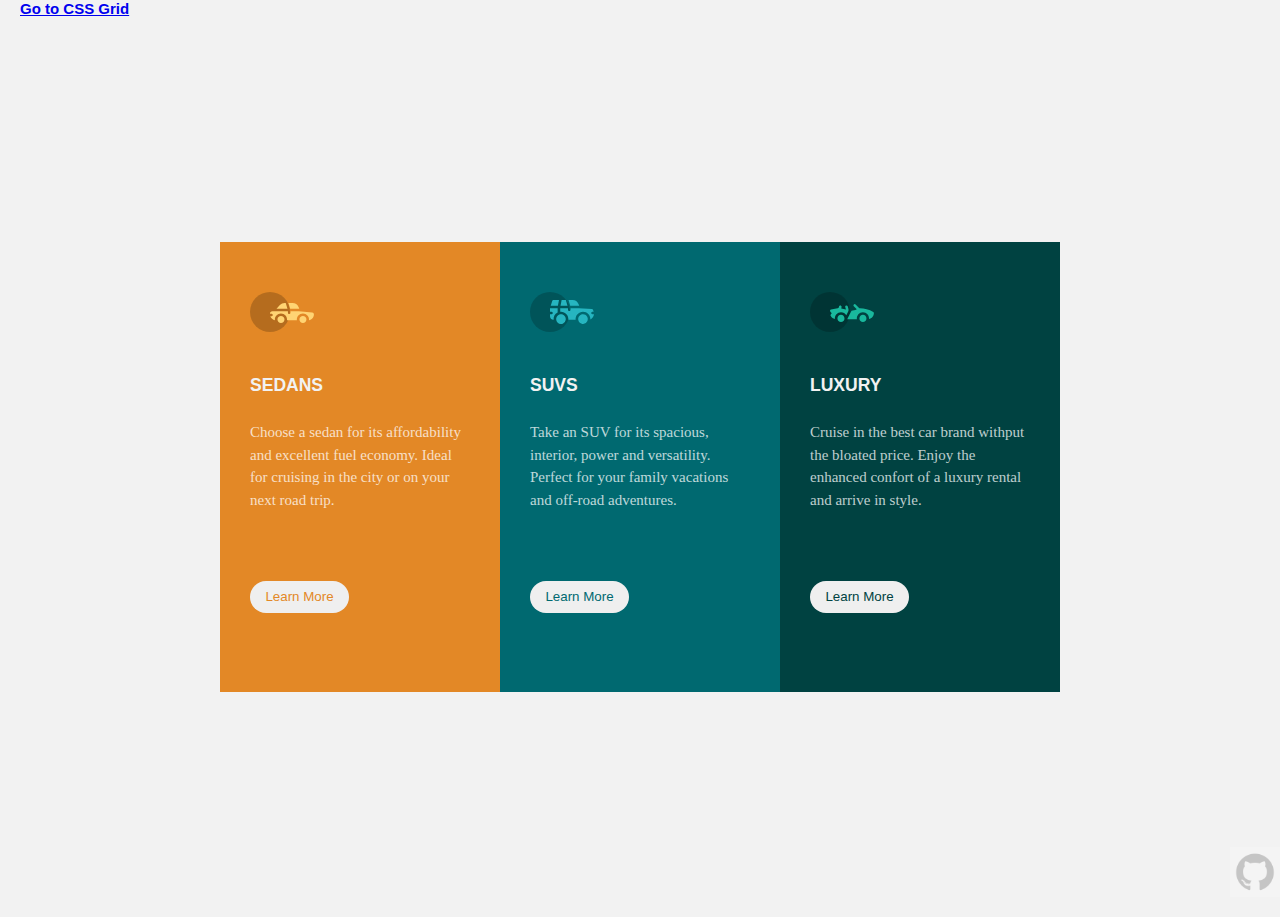
<file: index.html>
<!DOCTYPE html>
<html lang="en">
<head>
    <meta charset="UTF-8">
    <meta name="viewport" content="width=device-width, initial-scale=1.0">
    <title>Css Grid/Flexbox</title>
    <link rel="icon" href="images/favicon.png">
    <link rel="stylesheet" href="styles.css">
    <link rel="stylesheet" href="https://fonts.google.com/specimen/Big+Shoulders+Display">
    <link rel="stylesheet" href="https://fonts.google.com/specimen/Lexend+Deca">
</head>
<body>
        <div class="credit">
            <a href="https://github.com/Midesales" target="_blank">
                <img class="credit-img" src="images/GitHub-Mark.png" alt="">
            </a>
        </div>
        <a href="grid.html" target="blank" class="header">Go to CSS Grid</a>
        <div class="container">
            <div class="div__container1">
                <svg width="64" height="40" xmlns="http://www.w3.org/2000/svg"><g fill="none" fill-rule="evenodd"><circle fill="#000" opacity=".201" cx="20" cy="20" r="20"/><path d="M52.936 24.11c1.942 0 3.517 1.542 3.517 3.445 0 1.903-1.575 3.445-3.517 3.445s-3.516-1.542-3.516-3.445c0-1.903 1.574-3.445 3.516-3.445zm-21.957 0c1.942 0 3.517 1.542 3.517 3.445 0 1.903-1.575 3.445-3.517 3.445s-3.516-1.542-3.516-3.445c0-1.903 1.574-3.445 3.516-3.445zm6.948-4.848v1.429c0 .716.61 1.293 1.348 1.259a1.295 1.295 0 001.225-1.295v-1.393h8.256l13.483 1.313c.956.093 1.676.881 1.676 1.814 0 2.89-2.126 5.303-4.926 5.819.397-3.557-2.458-6.62-6.053-6.62-3.646 0-6.504 3.14-6.039 6.723h-9.879c.466-3.588-2.397-6.722-6.039-6.722-3.595 0-6.45 3.062-6.052 6.62-2.14-.398-3.916-1.912-4.61-3.931h1.142c.731 0 1.32-.598 1.285-1.322-.033-.678-.629-1.2-1.322-1.2H20v-.251c0-1.274 1.066-2.243 2.306-2.243h15.62zM42.59 11c2.645 0 4.99 1.556 5.972 3.963l.726 1.779H40.17L38.413 11h4.178zm-6.865 0l1.758 5.741H26.505l3.357-3.654A6.502 6.502 0 0134.644 11h1.082z" fill="#FFD473" fill-rule="nonzero"/></g></svg>
                <h3>SEDANS</h3>
                <p>Choose a sedan for its affordability and excellent fuel economy. Ideal for cruising in the city or on your next road trip.</p>
                <button class="button_sedans">Learn More</button>
            </div>
             <div class="div__container2">
                <svg width="64" height="40" xmlns="http://www.w3.org/2000/svg"><g fill="none" fill-rule="evenodd"><circle fill="#000" opacity=".201" cx="20" cy="20" r="20"/><path d="M31.002 22.358c2.917 0 5.18 2.593 4.762 5.506a4.828 4.828 0 01-2.962 3.778 4.797 4.797 0 01-5.3-1.165c-1.188-1.26-1.235-2.613-1.263-2.613-.42-2.924 1.857-5.506 4.763-5.506zm22 0c3.457 0 5.798 3.567 4.41 6.744A4.816 4.816 0 0152.3 31.94a4.826 4.826 0 01-4.06-4.077c-.42-2.915 1.846-5.506 4.762-5.506zm-15.04-6.083v1.462a1.29 1.29 0 001.352 1.29c.693-.033 1.227-.631 1.227-1.326v-1.426h8.3l13.056.716a1.29 1.29 0 011.164.917c.27.895.446 1.477.563 1.87h-1.047c-.694 0-1.291.534-1.324 1.228a1.29 1.29 0 001.288 1.352h1.445c-.164 2.225-1.57 4.193-3.6 5.05.13-4.212-3.255-7.63-7.384-7.63-4.317 0-7.762 3.718-7.358 8.086h-7.285c.43-4.655-3.503-8.531-8.131-8.046v-3.543h7.734zm-10.312 0v4.308a7.4 7.4 0 00-4.006 7.274 3.874 3.874 0 01-3.642-3.864v-1.635h1.46a1.29 1.29 0 000-2.58h-1.461v-3.213l.003-.29h7.646zm14.986-8.196c2.65 0 5 1.592 5.984 4.055l.63 1.579a5.525 5.525 0 01-.065-.004l-.026-.002-.034-.002-.022-.002a4.178 4.178 0 00-.224-.006l-.098-.001h-.039l-.136-.001h-.052l-.326-.001H40.211L38.528 8.08zm-13.632 0l-1.122 5.616h-7.144l1.47-4.71a1.29 1.29 0 011.231-.906h5.565zm6.832 0l1.683 5.615h-7.007l1.121-5.615h4.203z" fill="#26B5C0" fill-rule="nonzero"/></g></svg>
                <h3>SUVS</h3>
                <p>Take an SUV for its spacious, interior, power and versatility. Perfect for your family vacations and off-road adventures.</p>
                <button class="button_suv">Learn More</button>
            </div>
            <div class="div__container3">
                <svg width="64" height="40" xmlns="http://www.w3.org/2000/svg"><g fill="none" fill-rule="evenodd"><circle fill="#000" opacity=".201" cx="20" cy="20" r="20"/><path d="M30.98 22.835c1.941 0 3.516 1.604 3.516 3.583 0 1.978-1.575 3.582-3.517 3.582s-3.516-1.604-3.516-3.582c0-1.979 1.574-3.583 3.516-3.583zm21.956 0c1.942 0 3.517 1.604 3.517 3.583 0 1.978-1.575 3.582-3.517 3.582s-3.516-1.604-3.516-3.582c0-1.979 1.574-3.583 3.516-3.583zm-9.143-10.45a1.27 1.27 0 011.819 0l3.715 3.784c4.444-.115 9.7 1.142 13.964 3.753.387.237.624.664.624 1.124 0 3.006-2.126 5.514-4.926 6.05.397-3.698-2.458-6.882-6.053-6.882-3.646 0-6.504 3.264-6.039 6.99h-9.669c.76-1.544.993-2.026 1.337-2.711l.082-.162c.421-.835 1.056-2.07 2.883-5.65 1.68-.023 3.47-.408 5.247-1.403l-2.984-3.04a1.328 1.328 0 010-1.854zm-7.68 1.064c.683-.2 1.395.202 1.592.898l.749 2.652a3.46 3.46 0 01-.247 2.51l-1.733 3.395-.216.424c-1.07-1.89-3.06-3.114-5.279-3.114-3.595 0-6.45 3.184-6.052 6.885-1.832-.347-3.414-1.537-4.278-3.276a1.331 1.331 0 01.117-1.376l.955-1.303-1.325-1.295c-.751-.735-.376-2.024.64-2.231l6.614-1.346.13-.026c.092-.019.145-.03.157-.031.314-.146 1.07-.591 1.07-1.506 0-.734.592-1.327 1.316-1.31.712.016 1.268.662 1.256 1.388a4.11 4.11 0 01-.348 1.611 22.69 22.69 0 014.7 1.146l-.7-2.473a1.314 1.314 0 01.882-1.622z" fill="#19B89D" fill-rule="nonzero"/></g></svg>
                <h3>LUXURY</h3>
                <p>Cruise in the best car brand withput the bloated price. Enjoy the enhanced confort of a luxury rental and arrive in style.</p>
                <button class="button_luxury">Learn More</button>
            </div>
        </div>
    
</body>
</html>
</file>
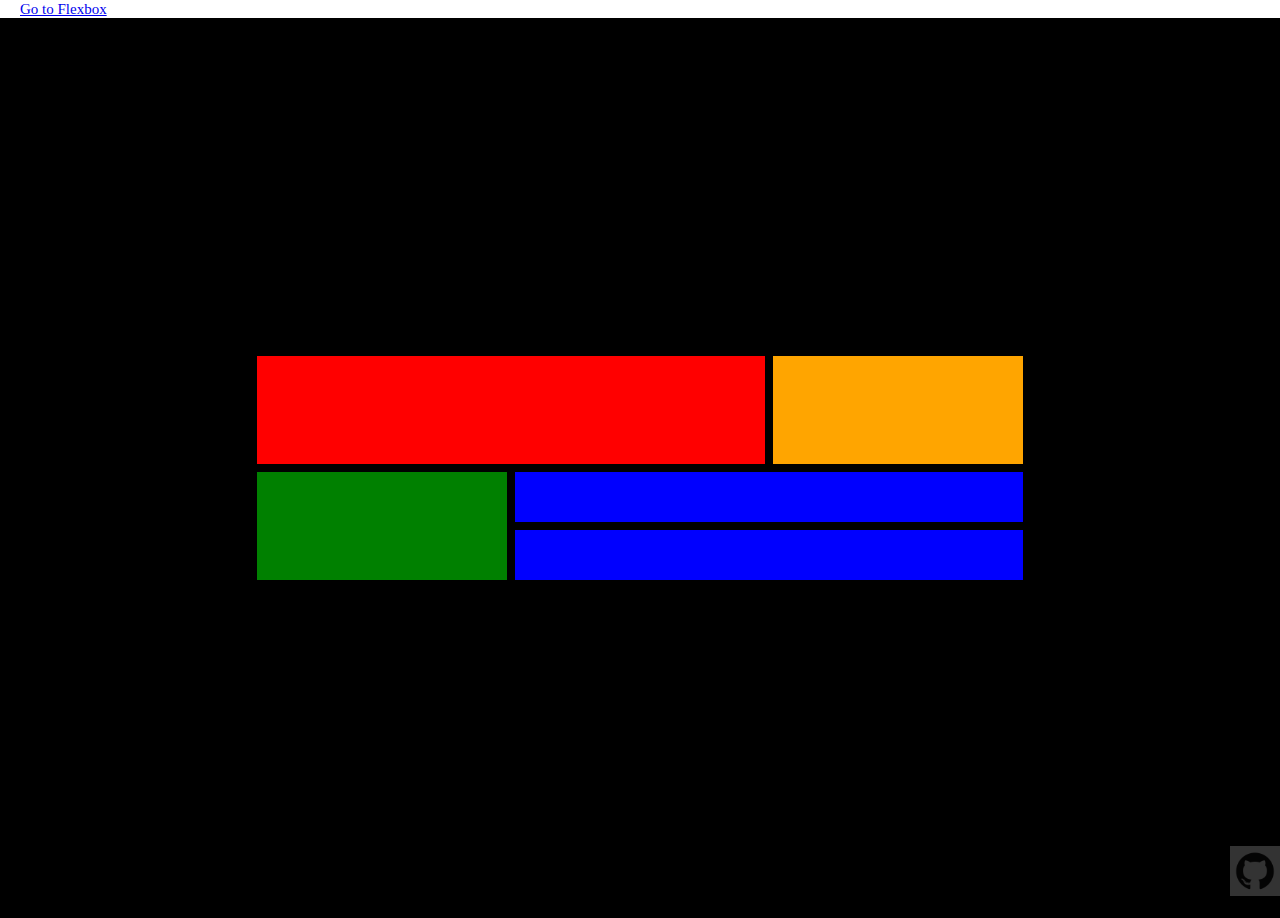
<file: grid.html>
<!DOCTYPE html>
<html lang="en">
<head>
    <meta charset="UTF-8">
    <meta http-equiv="X-UA-Compatible" content="IE=edge">
    <meta name="viewport" content="width=device-width, initial-scale=1.0">
    <title>Grid</title>
    <link rel="stylesheet" href="grid.css">
</head>
<body>
    <div class="credit">
        <a href="https://github.com/Midesales" target="_blank">
            <img class="credit-img" src="images//GitHub-Mark.png" alt="">
        </a>
    </div>
     <a href="index.html" target="blank" class="header">Go to Flexbox</a>
        <div class="container">
            <div class="first-box"></div>
            <div class="second-box"></div>
            <div class="third-box"></div>
            <div class="fourth-box"></div>
            <div class="fifth-box"></div>
        </div>
   
    
    
</body>
</html>
</file>
<file: styles.css>
*  {
    box-sizing: border-box;
}
html {
    margin: 0;
    padding: 0;
    height: 100%;
}
    
body {
    margin: 0;
    padding: 0;
    font-family: 'Big Shoulders Display', sans-serif;
    font-weight: 700;
    font-size: 15px;
    background-color: hsl(0, 0%, 95%);
    height: 100%;
}
.header {
    margin: 20px;
    font-size: 15px;
}
.header:hover {
    color: #ccc;
}
.container {
    background-color: hsl(0, 0%, 95%);
    height: 100%;
    width: 100%;
    display: flex;
    align-items: center;
    justify-content: center;
}


h3 {
    color: hsl(0, 0%, 95%);
    margin-top: 40px;
}
button {
    margin-top: 55px;
    border-radius: 32px;
    border: 0 solid  hsl(0, 0%, 95%);
    padding: 5px;
    width: 45%;
    height: 8%;
    
}
button:active,
button:hover {
    cursor: pointer;
    border: 1px solid hsla(0, 0%, 100%, 0.75);
    background: transparent;
    color: hsl(0, 0%, 95%);
}
p {
    color: hsla(0, 0%, 100%, 0.75);
    font-family: 'Lexend Deca';
    font-weight: 400;
    line-height: 1.5;
    margin-top: 25px;
}
.div__container1 {
    background: hsl(31, 77%, 52%);
    height: 450px;
    width: 280px;
    padding: 50px 30px 5px;
}
.div__container2 {
    background: hsl(184, 100%, 22%);
    height: 450px;
    width: 280px;
    padding: 50px 30px 5px;
}
.div__container3 {
    background: hsl(179, 100%, 13%);
    height: 450px;
    width: 280px;
    padding: 50px 30px 5px;
}
.button_sedans {
    color: hsl(31, 77%, 52%);
}
.button_suv {
    color: hsl(184, 100%, 22%);
}
.button_luxury {
    color: hsl(179, 100%, 13%);
}
.credit {
    position: absolute;
    bottom: 0;
    right: 0;
}
.credit-img {
    width: 50px;
    opacity: 0.2;
}
.credit-img:hover {
    opacity: 0.5;
}
@
@media(min-width: 375px) and (max-width: 1440px) {
    
    .container {
        display: flex;
        flex-wrap: wrap;
    }
}
</file>
<file: grid.css>
* {
    margin: 0;
    padding: 0;
    box-sizing: border-box;
}
html {
    margin: 0;
    padding: 0;
     height: 100%;
}
body {
    margin: 0;
    padding: 0;
    height: 100%;
}
.header {
    margin: 20px;
    font-size: 15px;
}
.header:hover {
    color: #ccc;
}
.container {
    display: grid;
    background: black;
    grid-template-columns: 250px 250px 250px;
    gap: 8px 8px;
    width: 100%;
    height: 100%;
    align-content: center;
    justify-content: center;
    grid-template-rows: 50px 50px 50px 50px;
}
.first-box {
    background: red;
    grid-column: 1/3;
    grid-row: 1/3;
}
.second-box {
    background: orange;
    grid-row: 1/3;
}
.third-box {
    background: green;
    grid-column: 1/2;
    grid-row: 3/5;
}
.fourth-box {
    background: blue;
    grid-column: 2/4;
}
.fifth-box {
    background: blue;
    grid-column: 2/4;
}
.credit {
    position: absolute;
    bottom: 0;
    right: 0;
}
.credit-img {
    width: 50px;
    opacity: 0.2;
}
.credit-img:hover {
    opacity: 0.5;
}
@
</file>
